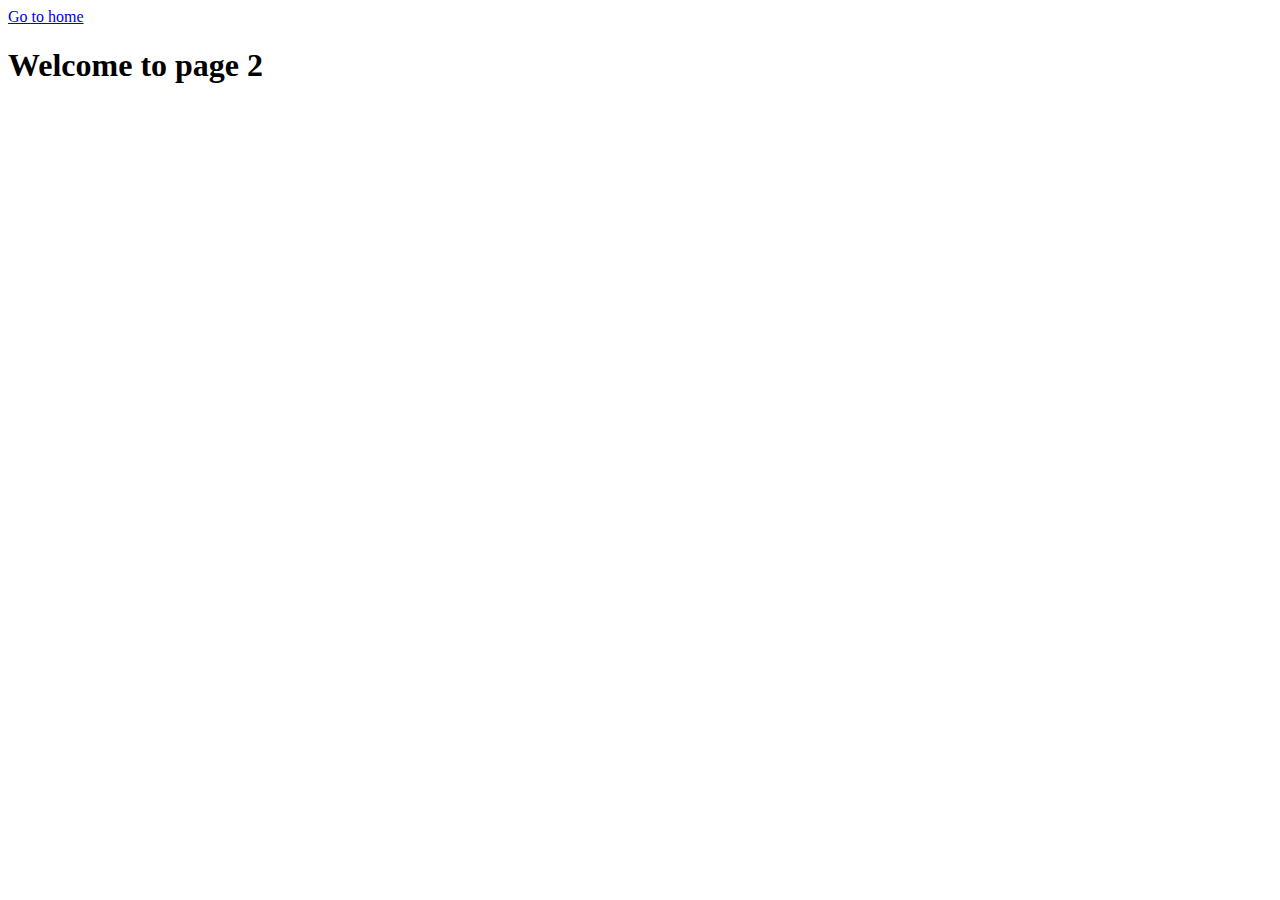
<file: page-2.html>
<!DOCTYPE html>
<html lang="en">
  <head>
    <meta charset="UTF-8" />
    <meta http-equiv="X-UA-Compatible" content="IE=edge" />
    <meta name="viewport" content="width=device-width, initial-scale=1.0" />
    <title>Page 2</title>
  </head>
  <body>
    <section>
      <a href="./index.html">Go to home</a>
      <h1>Welcome to page 2</h1>
    </section>
  </body>
</html>
</file>
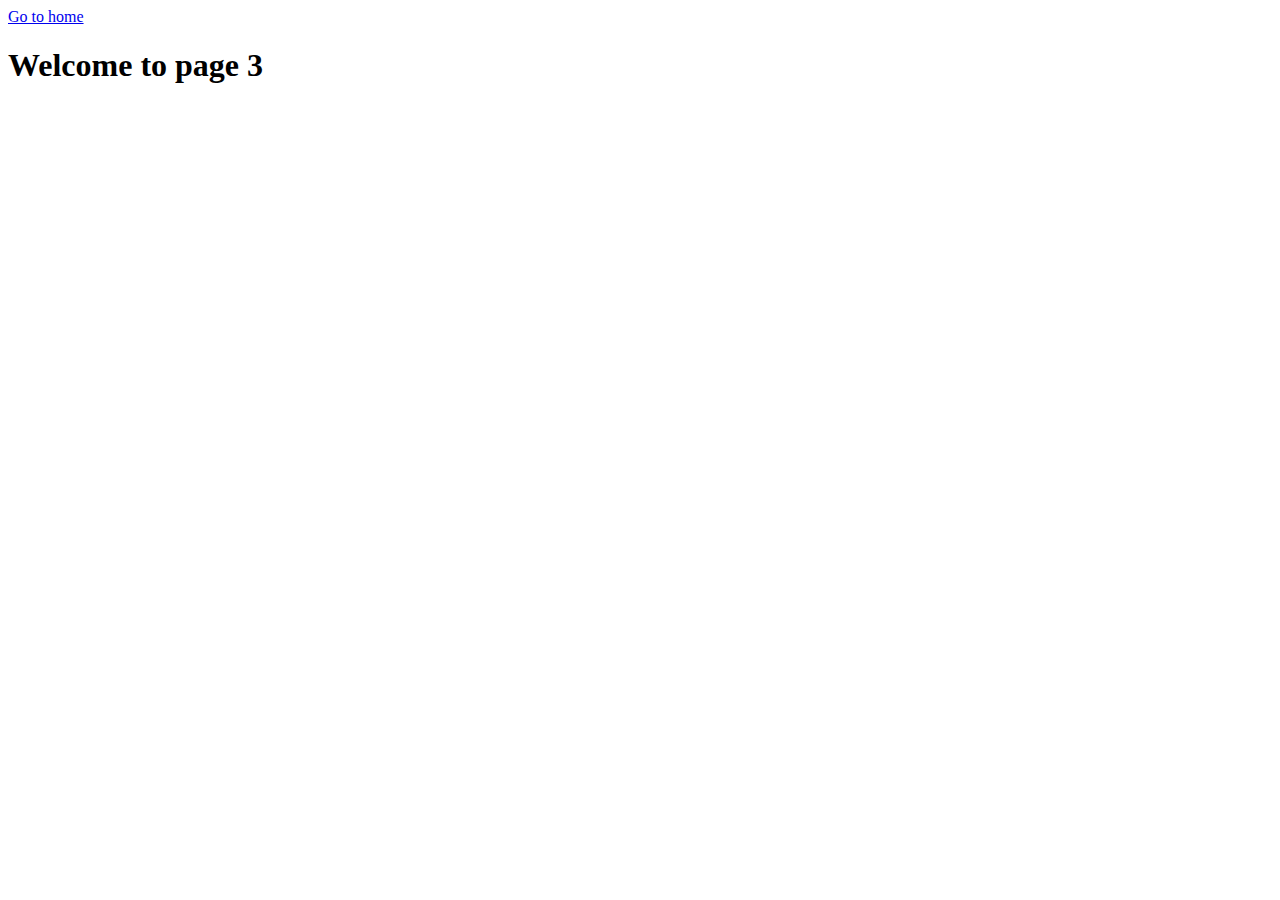
<file: page-3.html>
<!DOCTYPE html>
<html lang="en">
  <head>
    <meta charset="UTF-8" />
    <meta http-equiv="X-UA-Compatible" content="IE=edge" />
    <meta name="viewport" content="width=device-width, initial-scale=1.0" />
    <title>Page 3</title>
  </head>
  <body>
    <section>
      <a href="./index.html">Go to home</a>
      <h1>Welcome to page 3</h1>
    </section>
  </body>
</html>
</file>
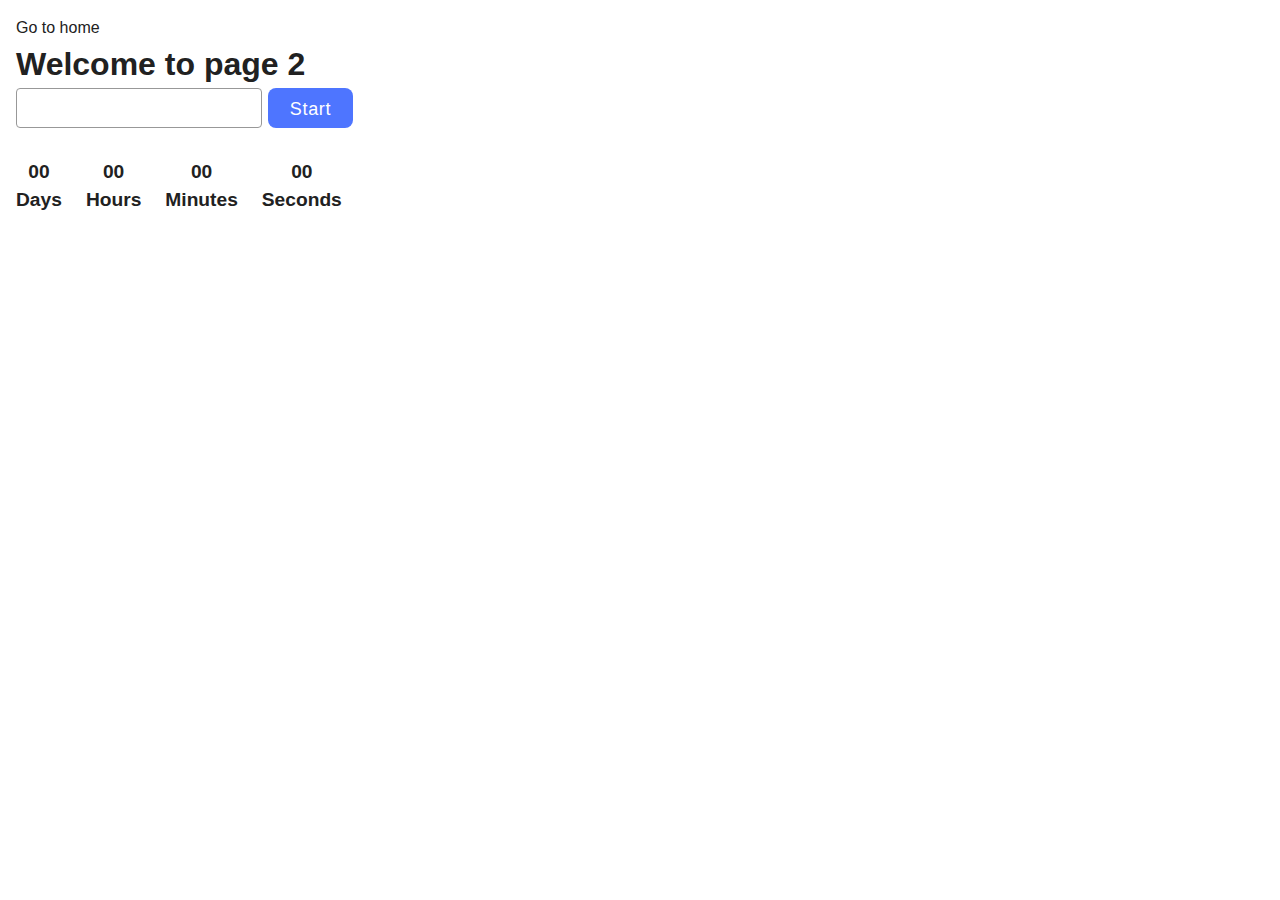
<file: src/1-timer.html>
<!DOCTYPE html>
<html lang="en">
  <head>
    <meta charset="UTF-8" />
    <meta http-equiv="X-UA-Compatible" content="IE=edge" />
    <meta name="viewport" content="width=device-width, initial-scale=1.0" />
    <title>Timer</title>
    <link rel="stylesheet" href="./css/styles.css" />
  </head>
  <body>
    <section>
      <a href="./index.html">Go to home</a>
      <h1>Welcome to page 2</h1>
    </section>
    <div class="start">
    <input type="text" id="datetime-picker" />
<button type="button" data-start>Start</button>
</div>
<div class="timer">
  <div class="field">
    <span class="value" data-days>00</span>
    <span class="label">Days</span>
  </div>
  <div class="field">
    <span class="value" data-hours>00</span>
    <span class="label">Hours</span>
  </div>
  <div class="field">
    <span class="value" data-minutes>00</span>
    <span class="label">Minutes</span>
  </div>
  <div class="field">
    <span class="value" data-seconds>00</span>
    <span class="label">Seconds</span>
  </div>
</div>
    <script src="./js/1-timer.js" type="module"></script>
  </body>
</html>
</file>
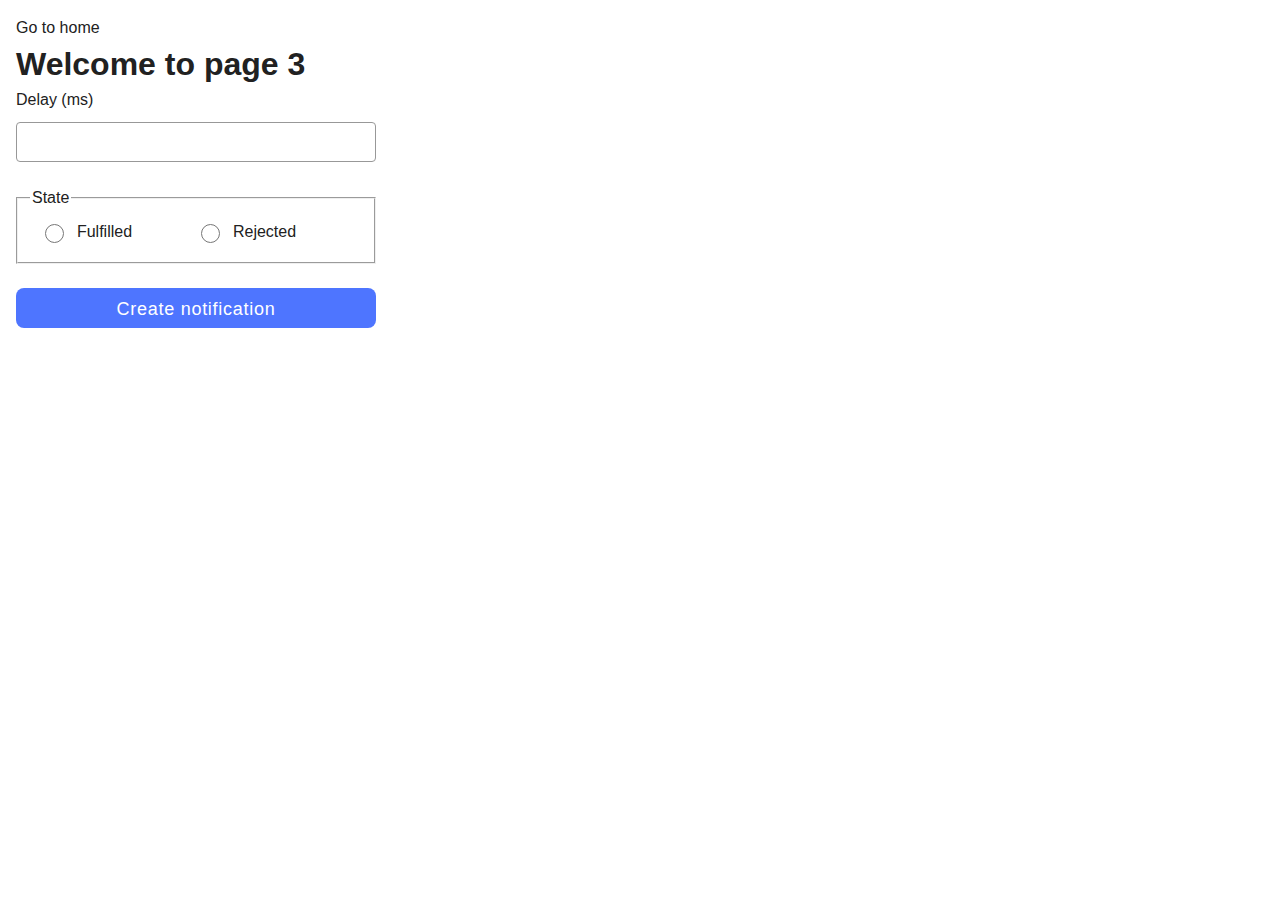
<file: src/2-snackbar.html>
<!DOCTYPE html>
<html lang="en">
  <head>
    <meta charset="UTF-8" />
    <meta http-equiv="X-UA-Compatible" content="IE=edge" />
    <meta name="viewport" content="width=device-width, initial-scale=1.0" />
    <title>Snackbar</title>
    <link rel="stylesheet" href="./css/styles.css" />
  </head>
  <body>
    <section>
      <a href="./index.html">Go to home</a>
      <h1>Welcome to page 3</h1>
    </section>

    <form class="form">
      <label>
        Delay (ms)
        <input type="number" name="delay" required />
      </label>
    
      <fieldset>
        <legend>State</legend>
        <label>
          <input type="radio" name="state" value="fulfilled" required />
          Fulfilled
        </label>
        <label>
          <input type="radio" name="state" value="rejected" required />
          Rejected
        </label>
      </fieldset>
    
      <button type="submit">Create notification</button>
    </form>
    
    <script src="./js/2-snackbar.js" type="module"></script>
  </body>
</html>
</file>
<file: src/css/styles.css>
/**
  |============================
  | include css partials with
  | default @import url()
  |============================
*/
@import url('./reset.css');
@import url('./1-timer.css');
@import url('./2-snackbar.css');
</file>
